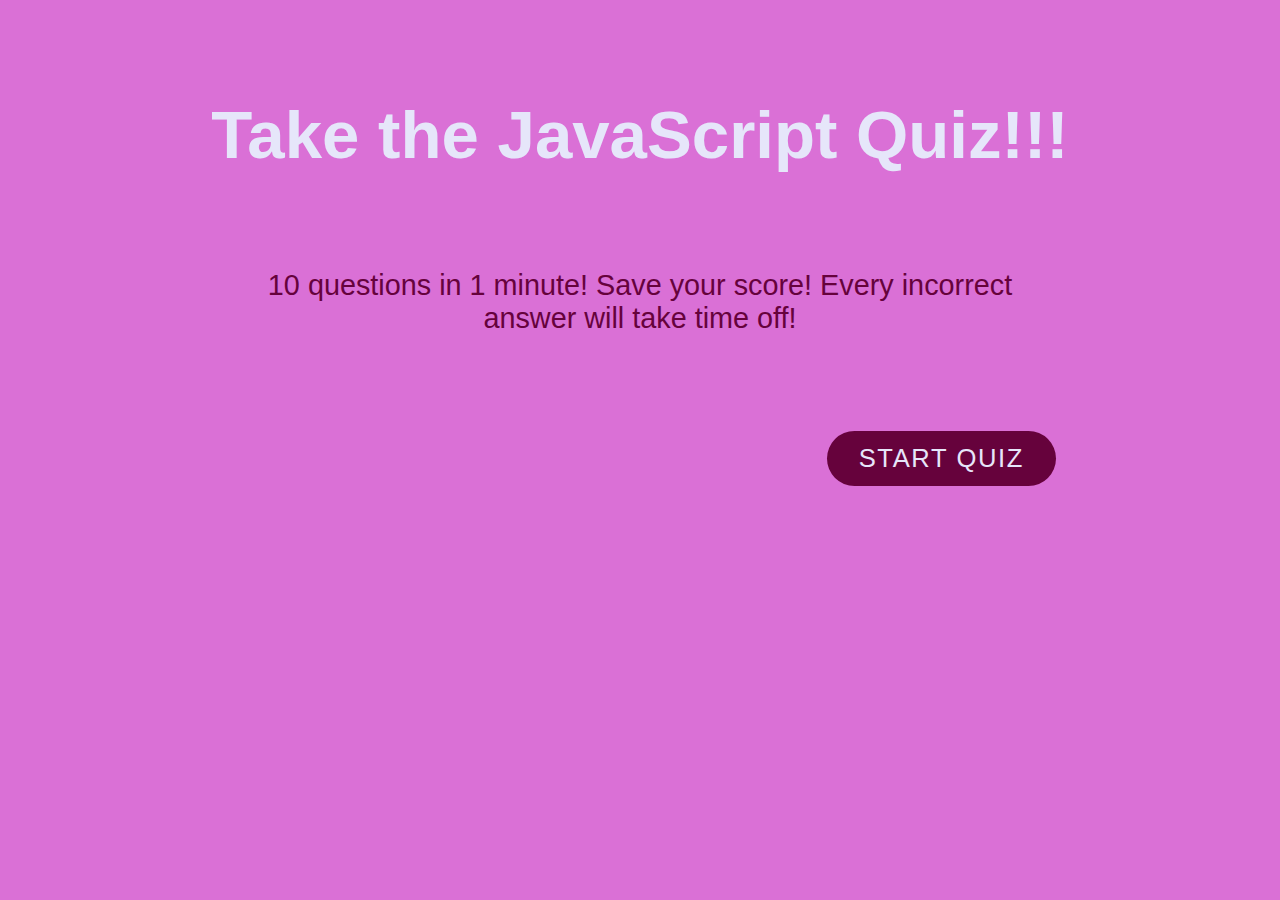
<file: index.html>
<!DOCTYPE html>
<html lang="en">

<head>
    <meta charset="UTF-8">
    <meta name="viewport" content="width=device-width, initial-scale=1.0">
    <link rel="stylesheet" href="./assets/css/style.css">
    <title>JAVASCRIPT QUIZ</title>
</head>

<body>

    <!-- HOME PAGE SECTION -->
    <div class="app-container" id="app">
        <div class="center">
            <h1>Take the JavaScript Quiz!!!</h1>
            <p>10 questions in 1 minute! Save your score! Every incorrect answer will take time off!</p>
            <button class="btn" id="startBtn">Start Quiz</button>
        </div>
    </div>
    <!-- QUIZ SECTION -->
    <div class="quiz-container" id="quiz">
        <div class="center">
            <div id="countdown"></div>
            <h2 id="question"></h2>
            <div class="option1 text" data-number="option1"></div>
            <div class="option2 text" data-number="option2"></div>
            <div class="option3 text" data-number="option3"></div>
            <div class="option4 text" data-number="option4"></div>
        </div>
        <div id="output"></div>
    </div>

    <!-- WIN SECTION -->
    <div id="resultWin">
        <div class="result-container">
            <h2 id="output-score">Quiz Complete!</h2>
            <form method="POST" id="result-form" class="row">
                <label for="name" id="label">Record your score : </label>
                <input type="text" id="name" name="name" placeholder="enter your initials">
                <input type="button" id="submit" value="Submit">
            </form>
            <div class="row">
                <h2>Your Score</h2>
                <p>Name : <span id="user-name"></span></p>
                <p>Score : <span id="user-score"></span></p>
            </div>
        </div>
        <div class="result-container">
            <div class="button">
                <button class="end-btn" id="scoreBtn">View Score</button>
                <button class="end-btn win-home" id="home-Btn">Return Home</button>
            </div>
        </div>
    </div>

    <!-- LOSE SECTION -->
    <div class="result-container" id="resultLose">
        <h2 class="margin">You ran out of time!</h2>
        <div class="button margin">
            <button class="end-btn lose-home" id="homeBtn">Return Home</button>
        </div>
    </div>

    <script src="./assets/js/script.js"></script>
</body>
</html>
</file>
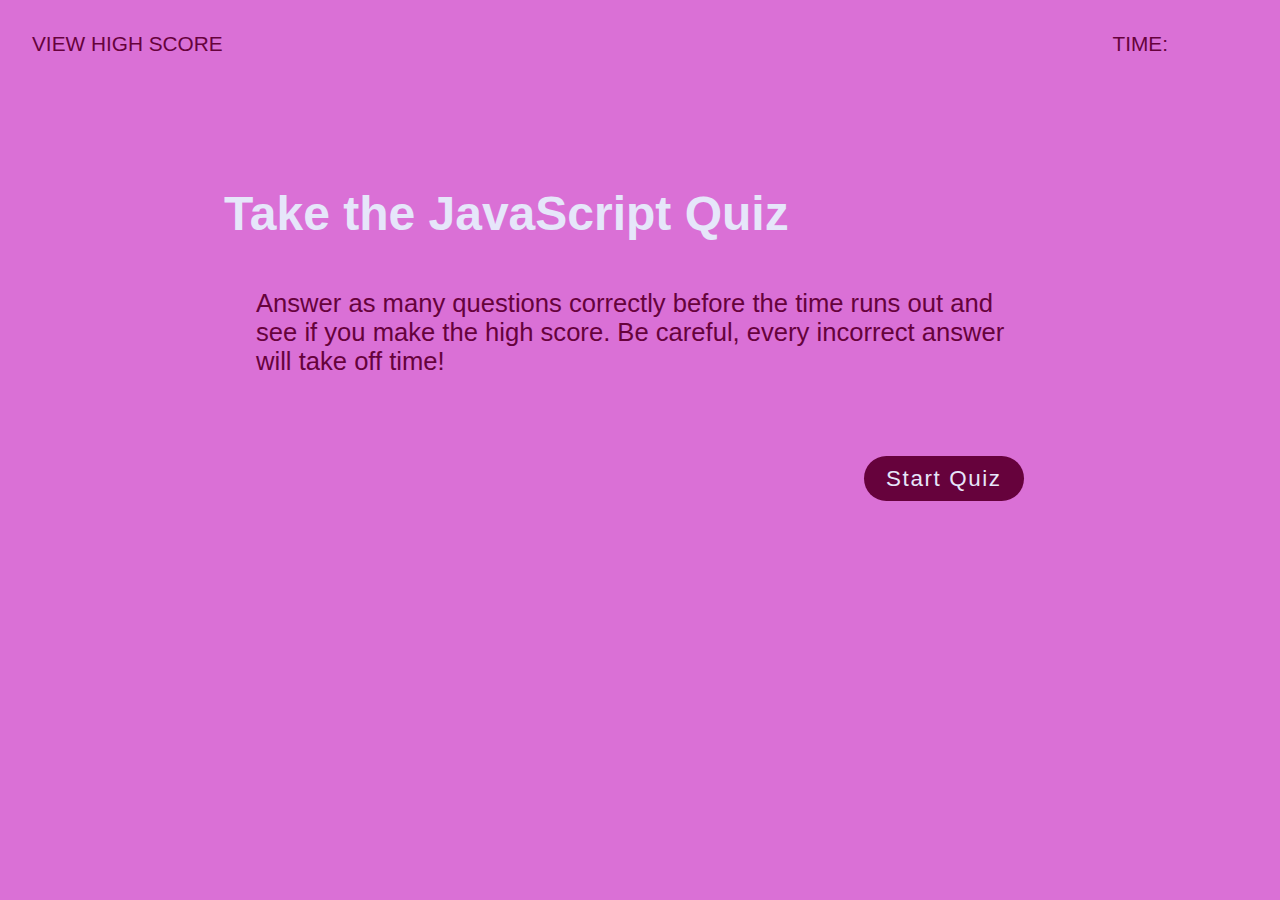
<file: app/index.html>
<!DOCTYPE html>
<html lang="en">

<head>
    <meta charset="UTF-8">
    <meta name="viewport" content="width=device-width, initial-scale=1.0">
    <link rel="stylesheet" href="style.css">
    <title>JavaScript Quiz</title>
</head>

<body>
    <!-- HEADER SECTION -->
    <header>
        <p id="score-link">View High Score</p>
        <div class="nav">
            <p>Time:</p>
            <p id="countdown"></p>
        </div>
    </header>

    <!-- START QUIZ SECTION -->
    <!-- <div class="wrap"> -->
        <div class="container one">
            <h1 class="heading">Take the JavaScript Quiz</h1>
            <div class="content">
                <p class="margin">Answer as many questions correctly before the time runs out and see if you make the
                    high
                    score. Be
                    careful,
                    every incorrect answer will take off time!</p>
                <button class="btn" id="start-btn">Start Quiz</button>
            </div>
        </div>
    <!-- </div> -->


    <!-- QUIZ SECTION -->
    <div class="container two">
        <h2 class="heading" id="question">Placeholder</h2>
        <div class="content">
            <div class="option1 text" data-number="option1"></div>
            <div class="option2 text" data-number="option2"></div>
            <div class="option3 text" data-number="option3"></div>
            <div class="option4 text" data-number="option4"></div>
            <div id="output"></div>
        </div>
    </div>


    <div class="container three">
        <h2 id="win" class="heading">Quiz Complete!</h2>
        <div class="content">
            <form action="POST" id="highscore-form" class="padding">
                <label for="name" id="label">Enter initials: </label>
                <input type="text" id="name" name="name" class="padding" placeholder="Enter your initials">
                <input type="button" id="submit" value="Submit" class="padding">
            </form>
            <button class="btn home-btn" id="win-home">Return Home</button>
        </div>
    </div>

    <div class="container four">
        <h2 class="heading" id="lose">You ran out of time!</h2>
        <div class="content">
            <button class="btn home-btn" id="lose-home">Return Home</button>
        </div>
    </div>

    <div class="container five">
        <h2 class="heading">High Score</h2>
        <div class="content">
            <ol id="highScore"></ol>
            <button class="btn home-btn" id="score-home">Return Home</button>
        </div>
    </div>

    <script src="script.js"></script>
</body>

</html>
</file>
<file: assets/css/style.css>
:root {
	--var-light: #e6e6fa;
	--var-purpleL: #e0b0ff;
	--var-purpleBright: #ee82ee;
	--var--purpleM: #da70d6;
	--var-purpleD: #66023c;
}

* {
	margin: 0;
	padding: 0;
	box-sizing: border-box;
}

body {
	font-size: 62.5%;
	font-family: Arial, Helvetica, sans-serif;
	color: var(--var-light);
	width: 100vw;
	/* height: 100vh; */
	background-color: var(--var--purpleM);
}

/* SECTION LAYOUT */
#app,
#quiz,
#resultWin {
	background-color: var(--var--purpleM);
	height: 100%;
}

#app {
	margin: 4rem 10rem 0;
}

#quiz,
#resultWin {
	margin: 4rem 5rem 0;
}

.center {
	display: flex;
	flex-direction: column;
	align-items: center;
	justify-content: center;
}

/* HOME PAGE SECTION STYLES */
h1 {
	font-size: 4.2rem;
	margin: 2rem 2rem 4rem;
}

p {
	font-size: 1.8rem;
	text-align: center;
	margin: 2rem 4rem;
	color: var(--var-purpleD);
}

.btn {
	font-size: 1.6rem;
	margin: 4rem 4rem 0 0;
	align-self: flex-end;
	padding: 0.8rem 2rem;
	border-radius: 1.8rem;
	text-transform: uppercase;
	background-color: var(--var-purpleD);
	color: var(--var-light);
	letter-spacing: 0.1rem;
	border: none;
    transition: opacity 0.5s ease;
}

.btn:hover {
	opacity: 0.9;
}

/* QUIZ SECTION STYLES */
#question {
    font-size: 2.6rem;
    margin: 0 2rem 1.5rem;
}

.text {
	font-size: 1.8rem;
	margin: 1rem;
	width: 80%;
	padding: 0.8rem;
	background-color: var(--var-purpleBright);
	color: rgb(19, 18, 18);

	transition: background-color 1s ease;
}

.text:hover {
	cursor: pointer;
	background-color: var(--var-light);

	color: rgb(32, 30, 30);
}

/* WIN SECTION STYLES */
.result-container {
    display: flex;
    flex-direction: column;
}

.row {
    display: flex;
}

h2 {
	font-size: 2.2rem;
	margin: 2rem;
}

/* Form Styles */
#result-form {
    margin: 6rem 0 0;
	font-size: 1rem;
	display: flex;
	align-items: center;
    justify-content: center;
	width: 50%;
	height: 20%;
	letter-spacing: 0.05rem;
	text-transform: uppercase;
        padding: 2rem 0;
    background-color: var(--var-purpleD);
}

#win,
#label,
#submit,
#name {
	margin: 0 0 0 0.5rem;
	padding: 0.5rem;
	/* color: rgb(32, 30, 30); */
    color: var(--var-purpleL);
}

#submit {
	text-decoration: none;
	margin: 0 1rem;
    font-size: 0.8rem;
    background-color: var(--var-light);
    color: var(--var-purpleD);
    transition: opacity 0.5s ease;
}

#submit:hover {
    opacity: 0.9;
}

.end-btn {
	font-size: 1rem;
    padding: 0.8rem 1rem;
    border-radius: 1.8rem;
    text-transform: uppercase;
    background-color: var(--var-purpleD);
    color: var(--var-light);
    letter-spacing: 0.05rem;
    border: none;
    transition: opacity 0.5s ease;
}

.end-btn:hover {
	 opacity: 0.9;
}

/* LOSE SECTION STYLES */
.button {
    display: flex;
    justify-content: space-around;
        margin: 4rem 0 0;
}

.margin {
    margin: 6rem 6rem 0;
    justify-content: space-between;
}
</file>
<file: app/style.css>
:root {
	--var-light: #e6e6fa;
	--var-purpleL: #e0b0ff;
	--var-purpleBright: #ee82ee;
	--var--purpleM: #da70d6;
	--var-purpleD: #66023c;
}
* {
	margin: 0;
	padding: 0;
	box-sizing: border-box;
}
body {
	font-size: 62.5%;
	width: 100vw;
	font-family: Arial, Helvetica, sans-serif;
	color: var(--var-light);
	background-color: var(--var--purpleM);
}
/* HEADER SECTION */
header {
	display: flex;
	justify-content: space-between;
	height: 10vh;
	font-size: 1.3rem;
	margin: 2rem;
	padding: 0 4rem 0 0;
	text-transform: uppercase;
}
.nav {
	display: flex;
}
#score-link {
	transition: all 0.8s ease;
}
#score-link:hover {
	color: var(--var-purpleM);
}
#countdown {
	margin-left: 1rem;
}
/* SECTIONS LAYOUT */
.container {
	max-width: 70%;
	background-color: var(--var--purpleM);
	min-height: 70vh;
	max-height: 80vh;
	margin: 0 auto;
	padding: 2rem;
}
.content {
	font-size: 1.6rem;
	padding: 1rem;
	margin: 2rem 1rem;
	display: flex;
	flex-direction: column;
}
/* SECTION FONT STYLES */
.heading {
	font-size: 3rem;
}
p {
	color: var(--var-purpleD);
}
/* BUTTON STYLES */
.btn {
	font-size: 1.4rem;
	padding: 0.6rem 1.4rem;
	border-radius: 1.4rem;
	background-color: var(--var-purpleD);
	color: var(--var-light);
	letter-spacing: 0.1rem;
	border: none;
	align-self: end;
	transition: all 0.5s ease;
}
.btn:hover {
	opacity: 0.85;
	transform: translateY(-2px);
}
/* SECTION ONE */
.margin {
	padding: 0 0 5rem;
}
/* SECTION TWO */
#question {
	font-size: 2.4rem;
}
.text {
	font-size: 1.4rem;
	margin: 1rem 0;
	padding: 0.8rem;
	background-color: var(--var-purpleBright);
	color: rgb(19, 18, 18);
	transition: all 1s ease;
}
.text:hover {
	cursor: pointer;
	background-color: var(--var-light);
	color: rgb(32, 30, 30);
}
/* SECTION THREE : FORM */
.padding {
	padding: 0.5rem;
}
#highscore-form {
	display: flex;
	align-items: center;
	text-transform: uppercase;
	margin: 2rem 0 4rem;
}
#name {
	margin: 0 0.5rem;
}
#submit {
	text-transform: uppercase;
}
</file>
